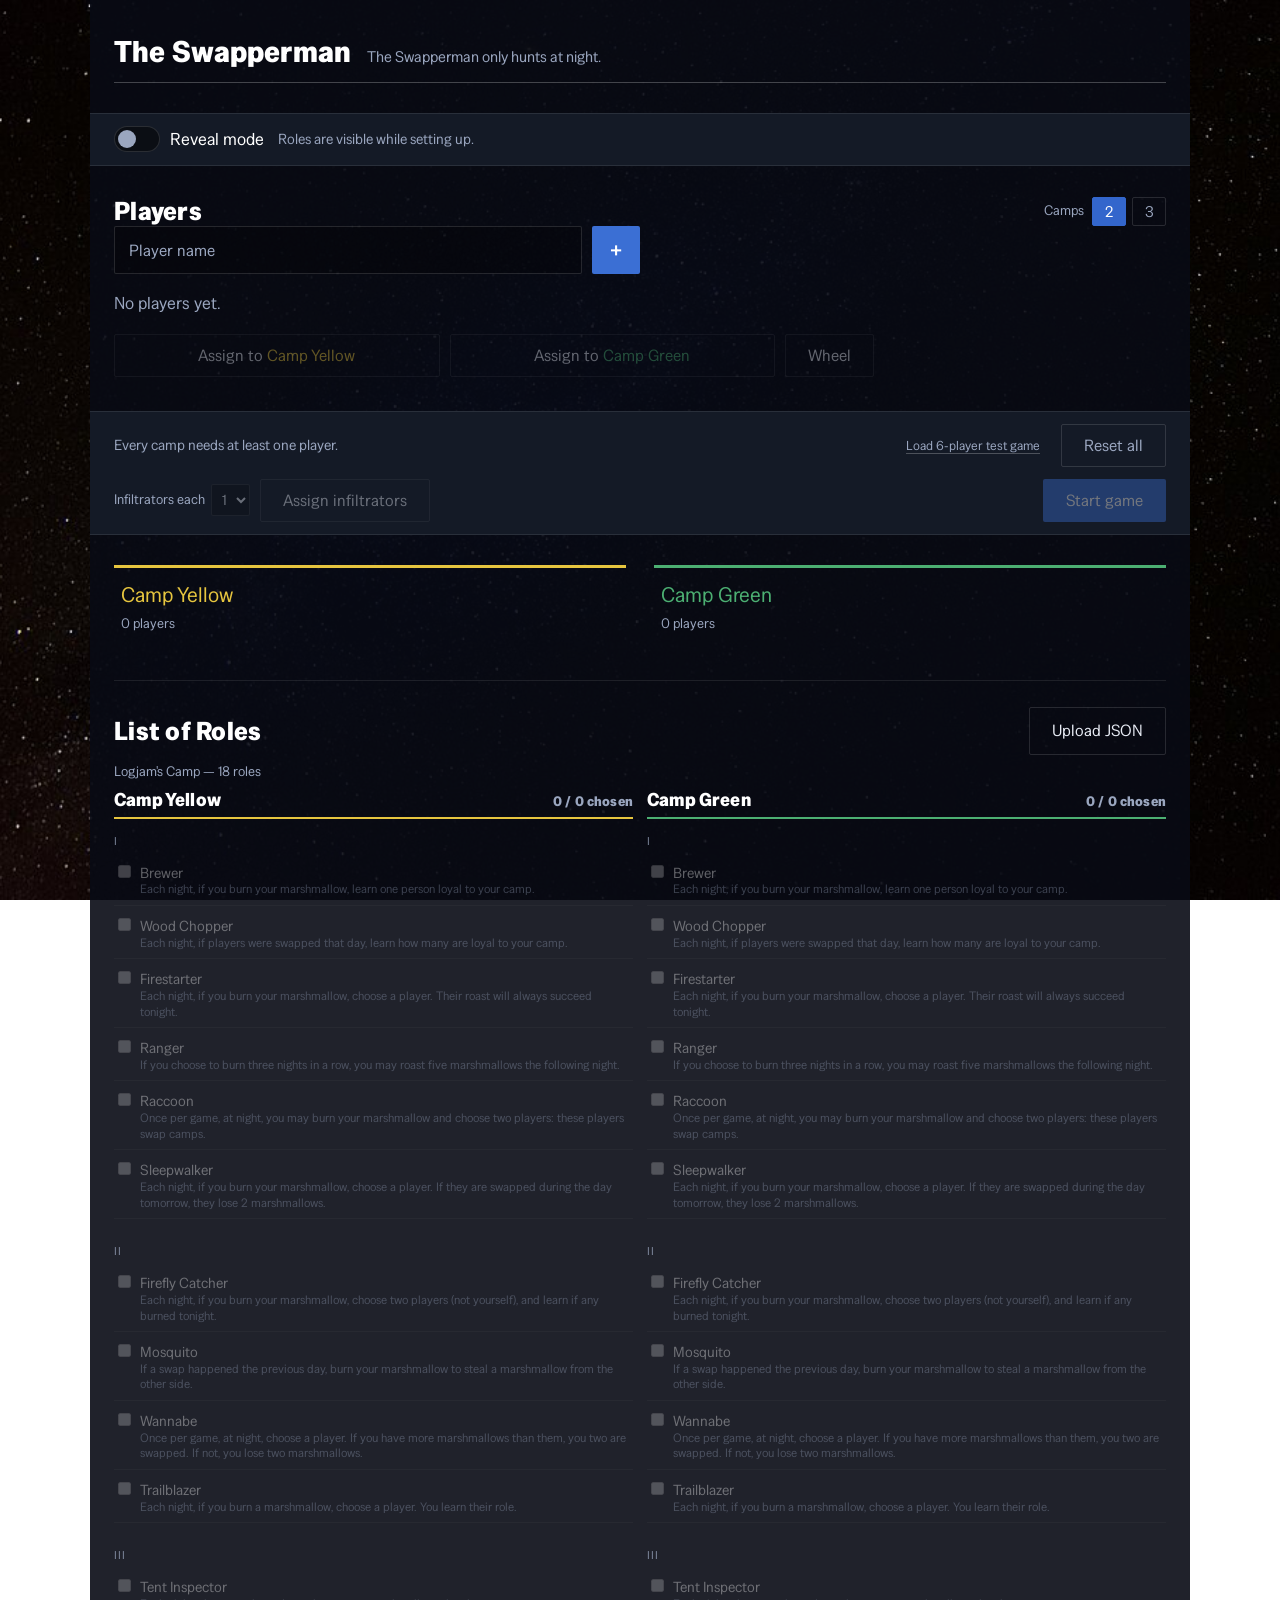
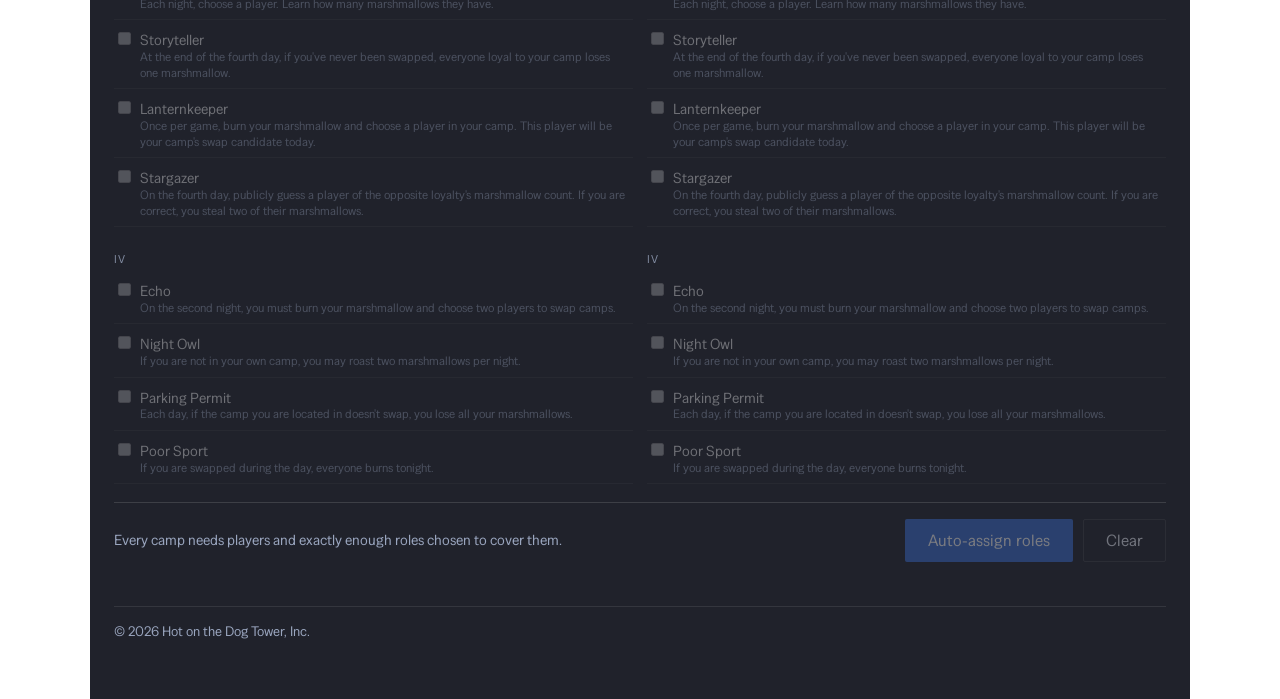
<file: index.html>
<!DOCTYPE html>
<html lang="en">
<head>
  <meta charset="UTF-8">
  <meta name="viewport" content="width=device-width, initial-scale=1.0">
  <title>Swapperman</title>

  <link rel="preconnect" href="https://fonts.googleapis.com">
  <link rel="preconnect" href="https://fonts.gstatic.com" crossorigin>
  <link href="https://fonts.googleapis.com/css2?family=Special+Gothic&display=swap" rel="stylesheet">

  <link rel="stylesheet" href="styles.css">
</head>
<body>

  <div class="container">

    <header class="site-header">
      <h1>The Swapperman</h1>
      <p class="tagline">The Swapperman only hunts at night.</p>
    </header>

    <main>

      <div class="reveal-bar" id="reveal-bar">
        <label class="reveal-toggle">
          <input type="checkbox" id="reveal-toggle">
          <span class="reveal-switch"></span>
          <span class="reveal-toggle-text">Reveal mode</span>
        </label>
        <p class="reveal-bar-hint" id="reveal-bar-hint">Roles are visible while setting up.</p>
      </div>

      <section id="setup" class="panel">
        <div class="setup-head">
          <h2>Players</h2>
          <div class="camp-count" id="camp-count" role="group" aria-label="Number of camps">
            <span class="camp-count-label">Camps</span>
            <button type="button" class="camp-count-btn is-active" data-count="2">2</button>
            <button type="button" class="camp-count-btn" data-count="3">3</button>
          </div>
        </div>

        <form class="player-form" id="player-form">
          <input
            type="text"
            id="player-input"
            class="player-input"
            placeholder="Player name"
            autocomplete="off"
            maxlength="24">
          <button type="submit" class="btn btn-add" id="add-player" aria-label="Add player">+</button>
        </form>

        <p class="empty-state" id="players-empty">No players yet.</p>
        <div class="unassigned-row" id="none-grid"></div>

        <div class="assign-bar">
          <button type="button" class="btn assign-btn assign-left" id="assign-left" disabled>
            Assign <span class="assign-count" id="assign-left-count"></span> to <span class="assign-label" id="assign-left-label">Camp Yellow</span>
          </button>
          <button type="button" class="btn assign-btn assign-middle" id="assign-middle" hidden disabled>
            Assign <span class="assign-count" id="assign-middle-count"></span> to <span class="assign-label" id="assign-middle-label">Camp Purple</span>
          </button>
          <button type="button" class="btn assign-btn assign-right" id="assign-right" disabled>
            Assign <span class="assign-count" id="assign-right-count"></span> to <span class="assign-label" id="assign-right-label">Camp Green</span>
          </button>
          <button type="button" class="btn btn-secondary" id="wheel-btn" disabled>Wheel</button>
        </div>

      </section>

      <div class="camp-tools" id="camp-tools">
        <div class="bar-status">
          <p class="camp-tools-hint" id="infiltrate-hint"></p>
          <div class="bar-aside">
            <!-- Dev only: safe to comment out this button, the script handles its absence -->
            <button type="button" class="btn btn-dev" id="load-test" disabled>Load 6-player test game</button>
            <!-- /Dev only -->
            <button type="button" class="btn btn-danger" id="reset-all">Reset all</button>
          </div>
        </div>
        <div class="bar-actions camp-tools-actions">
          <label class="infiltrator-count">
            Infiltrators each
            <select id="infiltrator-count" disabled></select>
          </label>
          <button type="button" class="btn btn-secondary" id="assign-infiltrators" disabled>Assign infiltrators</button>
          <button type="button" class="btn btn-commit" id="start-game" disabled>Start game</button>
        </div>
      </div>

      <div class="game-bar" id="game-bar" hidden>
        <div class="bar-status">
          <p class="game-bar-text" id="game-bar-text">Game in progress.</p>
          <div class="bar-aside">
            <button type="button" class="btn btn-danger" id="new-game">New game</button>
          </div>
        </div>
        <div class="bar-actions game-bar-actions">
          <button type="button" class="btn btn-secondary" id="swap-camps" disabled>Swap camps</button>
          <button type="button" class="btn btn-secondary" id="rotate-cw" hidden disabled>Rotate &#8635;</button>
          <button type="button" class="btn btn-secondary" id="rotate-ccw" hidden disabled>Rotate &#8634;</button>
          <button type="button" class="btn btn-secondary" id="clear-actions" disabled>Clear choices</button>
          <button type="button" class="btn btn-commit" id="end-roasting" disabled>End roasting phase</button>
        </div>
      </div>

      <section id="night-order" class="panel night-runner" hidden>
        <div class="runner-head">
          <h2>Night Order</h2>
          <p class="runner-position" id="runner-position" aria-live="polite"></p>
        </div>

        <div class="runner-step" id="runner-step"></div>

        <div class="runner-nav">
          <button type="button" class="btn btn-secondary" id="runner-prev">Previous</button>
          <button type="button" class="btn" id="runner-next">Next</button>
        </div>

        <div class="runner-end" id="runner-end" hidden></div>
      </section>

      <div class="teams">

        <section class="panel team-panel team-left">
          <input
            type="text"
            class="team-name"
            id="team-left-name"
            value="Camp Yellow"
            aria-label="Left team name">
          <div class="team-head">
            <p class="team-count"><span id="left-count">0</span> players</p>
            <span class="team-total" id="left-total" hidden>0</span>
          </div>
          <div class="team-grid" id="left-grid"></div>
        </section>

        <section class="panel team-panel team-middle" id="team-middle-panel" hidden>
          <input
            type="text"
            class="team-name"
            id="team-middle-name"
            value="Camp Purple"
            aria-label="Middle team name">
          <div class="team-head">
            <p class="team-count"><span id="middle-count">0</span> players</p>
            <span class="team-total" id="middle-total" hidden>0</span>
          </div>
          <div class="team-grid" id="middle-grid"></div>
        </section>

        <section class="panel team-panel team-right">
          <input
            type="text"
            class="team-name"
            id="team-right-name"
            value="Camp Green"
            aria-label="Right team name">
          <div class="team-head">
            <p class="team-count"><span id="right-count">0</span> players</p>
            <span class="team-total" id="right-total" hidden>0</span>
          </div>
          <div class="team-grid" id="right-grid"></div>
        </section>

      </div>

      <section id="roles" class="panel">
        <div class="roles-head">
          <h2>List of Roles</h2>
          <label class="btn btn-secondary roles-upload">
            Upload JSON
            <input type="file" id="roles-file" accept=".json,application/json" hidden>
          </label>
        </div>
        <p class="roles-source" id="roles-source"></p>
        <p class="roles-status" id="roles-status">Loading roles&hellip;</p>

        <div class="roles-columns" id="roles-columns" hidden>

          <div class="roles-column">
            <h3 class="roles-heading roles-heading-left">
              <span class="roles-camp-name" id="roles-left-name">Camp Yellow</span>
              <span class="roles-progress" id="roles-left-progress">0 / 0</span>
            </h3>
            <div class="role-list" id="roles-left-list"></div>
          </div>

          <div class="roles-column" id="roles-middle-column" hidden>
            <h3 class="roles-heading roles-heading-middle">
              <span class="roles-camp-name" id="roles-middle-name">Camp Purple</span>
              <span class="roles-progress" id="roles-middle-progress">0 / 0</span>
            </h3>
            <div class="role-list" id="roles-middle-list"></div>
          </div>

          <div class="roles-column">
            <h3 class="roles-heading roles-heading-right">
              <span class="roles-camp-name" id="roles-right-name">Camp Green</span>
              <span class="roles-progress" id="roles-right-progress">0 / 0</span>
            </h3>
            <div class="role-list" id="roles-right-list"></div>
          </div>

          <div class="assign-roles-bar" id="assign-roles-bar">
            <p class="assign-roles-hint" id="assign-roles-hint"></p>
            <div class="assign-roles-actions">
              <button type="button" class="btn" id="auto-assign" disabled>Auto-assign roles</button>
              <button type="button" class="btn btn-secondary" id="clear-assign" disabled>Clear</button>
            </div>
          </div>

        </div>
      </section>

    </main>

    <footer class="site-footer">
      <p>&copy; <span id="year"></span> Hot on the Dog Tower, Inc.</p>
    </footer>

  </div>

  <div class="reveal-modal" id="reveal-modal" hidden>
    <div class="reveal-inner">
      <p class="reveal-player" id="reveal-player"></p>
      <p class="reveal-role" id="reveal-role"></p>
      <p class="reveal-desc" id="reveal-desc"></p>
      <p class="reveal-close-hint">Press any key or click to close</p>
    </div>
  </div>

  <div class="wheel-modal" id="wheel-modal" role="dialog" aria-modal="true" aria-label="Team wheel" hidden>
    <div class="wheel-stage">

      <div class="wheel-head">
        <p class="wheel-next" id="wheel-next">
          Next pick joins <span class="wheel-next-team" id="wheel-next-team">Camp Yellow</span>
        </p>
        <button type="button" class="btn btn-secondary wheel-close" id="wheel-close">Close</button>
      </div>

      <div class="wheel-arena">
        <div class="wheel-pointer" aria-hidden="true"></div>
        <div class="wheel-disc" id="wheel-disc"></div>
      </div>

      <div class="wheel-foot">
        <p class="wheel-result" id="wheel-result" aria-live="polite"></p>
        <button type="button" class="btn wheel-spin" id="wheel-spin">SPIN</button>
      </div>

    </div>
  </div>

  <script src="script.js"></script>
</body>
</html>
</file>
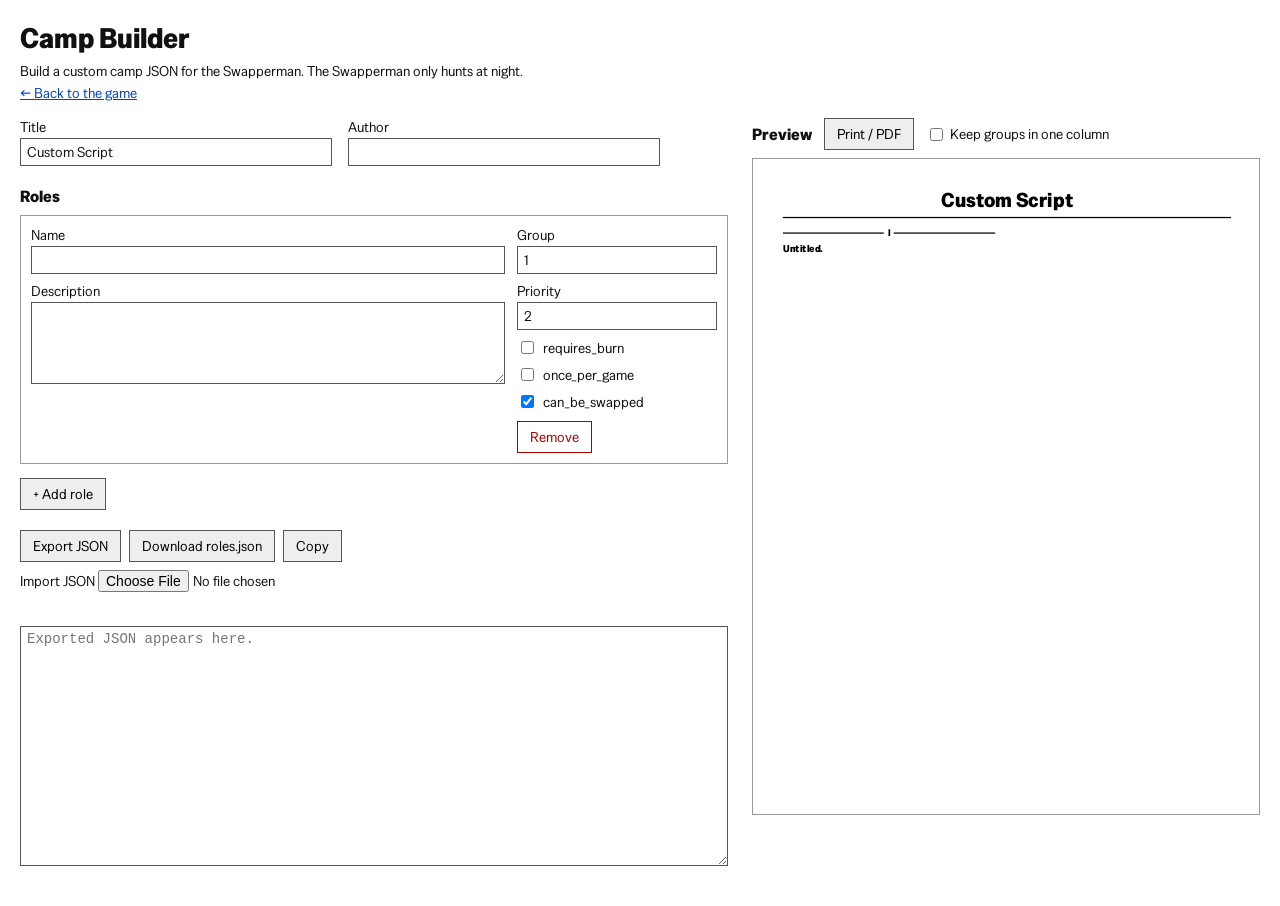
<file: builder/index.html>
<!DOCTYPE html>
<html lang="en">
<head>
  <meta charset="UTF-8">
  <meta name="viewport" content="width=device-width, initial-scale=1.0">
  <title>Swapperman — Camp Builder</title>

  <link rel="preconnect" href="https://fonts.googleapis.com">
  <link rel="preconnect" href="https://fonts.gstatic.com" crossorigin>
  <link href="https://fonts.googleapis.com/css2?family=Special+Gothic&display=swap" rel="stylesheet">

  <link rel="stylesheet" href="builder.css">
</head>
<body>

  <header>
    <h1>Camp Builder</h1>
    <p>Build a custom camp JSON for the Swapperman. The Swapperman only hunts at night.</p>
    <p><a href="../index.html">&larr; Back to the game</a></p>
  </header>

  <main class="layout">

    <div class="builder">

      <section class="meta">
        <label>
          Title
          <input type="text" id="script-title" value="Custom Script">
        </label>
        <label>
          Author
          <input type="text" id="script-author" value="">
        </label>
      </section>

      <section>
        <h2>Roles</h2>
        <div id="roles"></div>
        <button type="button" id="add-role">+ Add role</button>
      </section>

      <section class="io">
        <div class="io-actions">
          <button type="button" id="export">Export JSON</button>
          <button type="button" id="download">Download roles.json</button>
          <button type="button" id="copy">Copy</button>
          <label class="import">
            Import JSON
            <input type="file" id="import-file" accept=".json,application/json">
          </label>
        </div>
        <p class="io-status" id="status"></p>
        <textarea id="output" spellcheck="false" placeholder="Exported JSON appears here."></textarea>
      </section>

    </div>

    <aside class="preview">
      <div class="preview-toolbar">
        <h2>Preview</h2>
        <button type="button" id="print">Print / PDF</button>
        <label class="toolbar-check">
          <input type="checkbox" id="keep-groups"> Keep groups in one column
        </label>
      </div>
      <div class="sheet-frame">
        <div class="sheet" id="sheet"></div>
      </div>
    </aside>

  </main>

  <script src="builder.js"></script>
</body>
</html>
</file>
<file: styles.css>
/* ==========================================================================
   Theme variables — edit these to restyle the whole site
   ========================================================================== */

:root {
  /* Layout */
  --container-width: 1100px;
  --gap: 24px;

  /* Two radii, and that is the whole system. 0 for structure, 2px for the
     things that behave like physical objects. Eight slightly-rounded values
     is how a layout ends up looking generated rather than drawn.
     Exception: anything carrying the 3px camp stripe is square, so the stripe
     meets a hard corner rather than dying into a curve. */
  --radius: 2px;

  /* Text */
  --color-text: #e8ecf5;
  --color-heading: #ffffff;
  --color-muted: #9aa6bf;
  --color-link: #7fb8ff;
  --color-link-hover: #b3d5ff;

  /* Surfaces — real colours, not sheets of translucent white stacked on dark.
     The scrim is the reading column over the photograph; surface is what an
     object sits on; sunk is a well you type into. */
  --color-scrim: rgba(8, 11, 20, 0.90);
  --color-surface: #141a26;
  --color-surface-sunk: #0c1017;
  --color-container-bg: var(--color-scrim);
  --color-panel-bg: var(--color-surface);

  /* One hairline, used sparingly, plus a stronger one for real divisions */
  --color-border: rgba(255, 255, 255, 0.13);
  --color-rule: rgba(255, 255, 255, 0.09);
  --color-rule-strong: rgba(255, 255, 255, 0.24);

  /* Buttons */
  --color-btn-bg: #3b6fd4;
  /* Deepens on hover rather than lightening: the old #4d84ee put white
     button text at 3.6:1, which a host reading mid-narration feels. */
  --color-btn-bg-hover: #3366cc;
  --color-btn-text: #ffffff;
  --color-btn-secondary-bg: transparent;
  --color-btn-secondary-text: #e8ecf5;

  /* Destructive actions — Reset all, New game */
  --color-danger: #ff8f8f;
  --color-danger-bg: rgba(200, 60, 60, 0.18);

  /* Keyboard focus ring, used by every focusable control */
  --color-focus: #7fb8ff;

  /* Teams */
  --color-team-left: #e6c53f;
  --color-team-middle: #b07fe8;
  --color-team-right: #4caf72;

  /* Type */
  --font-main: 'Special Gothic', system-ui, sans-serif;
  --font-size-base: 17px;
}

/* ==========================================================================
   Base
   ========================================================================== */

* {
  box-sizing: border-box;
}

/* Author display rules (flex/grid) outrank the browser's [hidden] style, so
   the attribute silently stops working. This puts it back for everything. */
[hidden] {
  display: none !important;
}

body {
  margin: 0;
  padding: 0;
  min-height: 100vh;

  font-family: var(--font-main);
  font-size: var(--font-size-base);
  line-height: 1.6;
  color: var(--color-text);

  background-image: url('night_sky.jpg');
  background-size: cover;
  background-position: center;
  background-attachment: fixed;
  background-repeat: no-repeat;
}

h1, h2, h3 {
  color: var(--color-heading);
  line-height: 1.2;
  margin: 0 0 0.4em;
  letter-spacing: 0.01em;
}

h1 { font-size: 2.6rem; }
h2 { font-size: 1.6rem; }

p {
  margin: 0 0 1em;
}

a {
  color: var(--color-link);
  text-decoration: none;
}

a:hover {
  color: var(--color-link-hover);
  text-decoration: underline;
}

/* ==========================================================================
   The column

   A single unbroken column of dark running the full height of the page, not
   a rounded card floating on a photograph. The photo shows at the sides on a
   wide screen and the column holds the work.
   ========================================================================== */

.container {
  width: var(--container-width);
  max-width: 100%;
  min-height: 100vh;
  margin: 0 auto;
  padding: 34px var(--gap) 56px;

  background-color: var(--color-scrim);
  border: 0;
  border-radius: 0;
}

/* ==========================================================================
   Header / nav / footer
   ========================================================================== */

/* Title and tagline share a baseline instead of stacking into a centred
   hero. The host looks at this between steps of a live game; it does not need
   165px of masthead every time. */
.site-header {
  display: flex;
  align-items: baseline;
  flex-wrap: wrap;
  gap: 4px 16px;

  padding-bottom: 12px;
  margin-bottom: 30px;
  border-bottom: 1px solid var(--color-rule-strong);
}

.site-header h1 {
  margin: 0;
  font-size: 1.85rem;
  letter-spacing: 0.005em;
}

.tagline {
  color: var(--color-muted);
  margin: 0;
  font-size: 0.95rem;
}

.site-nav {
  display: flex;
  justify-content: center;
  gap: var(--gap);
  padding: 12px 0;
  margin-bottom: var(--gap);
  border-top: 1px solid var(--color-border);
  border-bottom: 1px solid var(--color-border);
}

.site-footer {
  margin-top: 44px;
  padding-top: 14px;
  border-top: 1px solid var(--color-rule);
  color: var(--color-muted);
  font-size: 0.85rem;
}

.site-footer p {
  margin: 0;
}

/* ==========================================================================
   Reveal mode toggle
   ========================================================================== */

/* Control strips run the full width of the column and are bounded by rules,
   the way a toolbar is. Boxing them in a rounded rectangle inside an already
   boxed page was the third nested card on the screen. */
.reveal-bar {
  display: flex;
  align-items: center;
  gap: 14px;
  flex-wrap: wrap;

  margin: 0 calc(var(--gap) * -1) 30px;
  padding: 12px var(--gap);
  border: 0;
  border-block: 1px solid var(--color-rule);
  border-radius: 0;
  background-color: var(--color-surface);
}

.reveal-toggle {
  display: flex;
  align-items: center;
  gap: 10px;
  cursor: pointer;
  white-space: nowrap;
}

/* The native checkbox drives state but isn't drawn */
.reveal-toggle input {
  position: absolute;
  opacity: 0;
  width: 0;
  height: 0;
}

.reveal-switch {
  position: relative;
  width: 46px;
  height: 26px;
  border-radius: 13px;
  background-color: rgba(0, 0, 0, 0.45);
  border: 1px solid var(--color-border);
}

.reveal-switch::after {
  content: '';
  position: absolute;
  top: 3px;
  left: 3px;
  width: 18px;
  height: 18px;
  border-radius: 50%;
  background-color: var(--color-muted);
}

.reveal-toggle input:checked + .reveal-switch {
  background-color: var(--color-btn-bg);
  border-color: var(--color-btn-bg-hover);
}

.reveal-toggle input:checked + .reveal-switch::after {
  left: 22px;
  background-color: #ffffff;
}

.reveal-toggle input:focus-visible + .reveal-switch {
  outline: 2px solid var(--color-focus);
  outline-offset: 2px;
}

.reveal-toggle-text {
  color: var(--color-heading);
}

.reveal-bar-hint {
  margin: 0;
  color: var(--color-muted);
  font-size: 0.9rem;
}

/* Cards that will open the reveal screen */
.player-card.is-revealable {
  cursor: pointer;
}

.player-card.is-revealable:hover {
  border-color: var(--color-btn-bg-hover);
}

/* ==========================================================================
   Reveal screen
   ========================================================================== */

.reveal-modal {
  position: fixed;
  inset: 0;
  z-index: 100;

  display: flex;
  align-items: center;
  justify-content: center;
  padding: var(--gap);

  background-color: #05070d;
  cursor: pointer;
}

.reveal-inner {
  max-width: 700px;
  text-align: center;
}

.reveal-player {
  margin: 0 0 8px;
  color: var(--color-muted);
  font-size: 1.3rem;
  letter-spacing: 0.08em;
  text-transform: uppercase;
}

.reveal-role {
  margin: 0 0 20px;
  color: var(--color-heading);
  font-size: clamp(2.6rem, 11vw, 6rem);
  line-height: 1.05;
}

.reveal-desc {
  margin: 0;
  color: var(--color-text);
  font-size: clamp(1.05rem, 2.4vw, 1.5rem);
  line-height: 1.5;
}

.reveal-close-hint {
  margin: 40px 0 0;
  color: var(--color-muted);
  font-size: 0.85rem;
}

/* Camp color on the revealed role */
.reveal-modal[data-team="left"]   .reveal-role { color: var(--color-team-left); }
.reveal-modal[data-team="middle"] .reveal-role { color: var(--color-team-middle); }
.reveal-modal[data-team="right"]  .reveal-role { color: var(--color-team-right); }

/* ==========================================================================
   Team wheel

   A full-screen spinner that deals unassigned players out to the camps. The
   disc is one conic-gradient; the names and the dividing spokes are separate
   layers rotated on top of it, so a re-render is just a redraw of children.
   ========================================================================== */

.wheel-modal {
  position: fixed;
  inset: 0;
  z-index: 100;

  display: flex;
  align-items: center;
  justify-content: center;
  padding: var(--gap);

  background-color: #05070d;

  /* This is the one screen that gets turned around to face the table, so the
     disc takes everything the viewport has and the chrome is trimmed to what
     the room actually needs to read. */
  --wheel-size: min(94vw, calc(100vh - 232px), 1100px);
}

.wheel-stage {
  display: flex;
  flex-direction: column;
  align-items: center;
  justify-content: center;
  gap: 10px;

  width: 100%;
  height: 100%;
}

.wheel-head {
  display: flex;
  align-items: center;
  gap: var(--gap);
}

.wheel-next {
  margin: 0;
  color: var(--color-muted);
  font-size: 1.5rem;
  letter-spacing: 0.08em;
  text-transform: uppercase;
}

.wheel-next-team {
  color: var(--color-heading);
}

.wheel-modal[data-team="left"]   .wheel-next-team { color: var(--color-team-left); }
.wheel-modal[data-team="middle"] .wheel-next-team { color: var(--color-team-middle); }
.wheel-modal[data-team="right"]  .wheel-next-team { color: var(--color-team-right); }

/* Square, and as large as the screen allows once the header and footer have
   taken their share. */
.wheel-arena {
  position: relative;
  flex: 0 0 auto;
  width: var(--wheel-size);
  height: var(--wheel-size);
}

.wheel-disc {
  width: 100%;
  height: 100%;
  border-radius: 50%;
  border: 6px solid rgba(255, 255, 255, 0.82);

  /* Neutral elevation only. The camp at stake is already said by every slice
     being that colour and by the header above it; a coloured halo round the
     rim would be decoration on top of a message already delivered. */
  box-shadow: 0 24px 70px rgba(0, 0, 0, 0.75);

  /* Duration must stay in step with WHEEL_SPIN_MS in script.js */
  transition: transform 8s cubic-bezier(0.15, 0.78, 0.1, 1);
}

/* Nothing left to hand out */
.wheel-disc.is-empty {
  background: var(--color-panel-bg);
  border-color: var(--color-border);
}

.wheel-pointer {
  position: absolute;
  top: -10px;
  left: 50%;
  z-index: 2;

  width: 0;
  height: 0;
  transform: translateX(-50%);

  border-left: 16px solid transparent;
  border-right: 16px solid transparent;
  border-top: 30px solid var(--color-heading);
  filter: drop-shadow(0 2px 4px rgba(0, 0, 0, 0.7));
}

/* A bar running from the hub to the rim, rotated to its slice. Named so the
   labels and the spokes can share the geometry. */
.wheel-label,
.wheel-spoke {
  position: absolute;
  top: 50%;
  left: 50%;
  width: 50%;
  transform-origin: 0 50%;
  pointer-events: none;
}

/* Block rather than flex: text-overflow only ellipsises a block box, and a
   line-height matching the height does the vertical centring just as well. */
.wheel-label {
  height: 1.7em;
  margin-top: -0.85em;
  line-height: 1.7em;

  padding-right: 6%;
  text-align: right;

  color: #0b1020;
  white-space: nowrap;
  overflow: hidden;
  text-overflow: ellipsis;
}

.wheel-label-text {
  display: inline-block;
  font-weight: 700;
  letter-spacing: -0.01em;
}

/* Turned about its own centre, so a strip rotated past the vertical still
   reads left-to-right. Same position on the slice, right way up. */
.wheel-label-text.is-flipped {
  transform: rotate(180deg);
}

/* The verdict: the winning name lifts off its slice while the wedge pulses
   underneath it. */
/* Stays dark and gains a white halo rather than going white: the wedge under
   it blazes to near-white at the peak of the pulse, so light-on-light would
   lose the name at exactly the moment the table is looking at it. */
.wheel-label-text.is-winner {
  color: #0b1020;
  text-shadow:
    0 0 4px rgba(255, 255, 255, 1),
    0 0 16px rgba(255, 255, 255, 0.95);
  animation: wheel-winner-pop 0.5s cubic-bezier(0.16, 1, 0.3, 1) both;
}

.wheel-label-text.is-flipped.is-winner {
  animation-name: wheel-winner-pop-flipped;
}

@keyframes wheel-winner-pop {
  from { transform: scale(1); }
  to   { transform: scale(1.35); }
}

@keyframes wheel-winner-pop-flipped {
  from { transform: rotate(180deg) scale(1); }
  to   { transform: rotate(180deg) scale(1.35); }
}

.wheel-spoke {
  height: 0;
  margin-top: -1px;
  border-top: 2px solid rgba(5, 7, 13, 0.35);
}

/* A white wedge over the winning slice, invisible until it is given one. Four
   pulses at 0.5s is WHEEL_PAUSE_MS in script.js — keep the two in step. */
.wheel-glow {
  position: absolute;
  inset: 0;
  border-radius: 50%;
  opacity: 0;
  pointer-events: none;
}

.wheel-glow.is-on {
  animation: wheel-glow-pulse 0.5s ease-in-out 4;
}

@keyframes wheel-glow-pulse {
  0%, 100% { opacity: 0.15; }
  50%      { opacity: 0.95; }
}

.wheel-foot {
  display: flex;
  flex-direction: column;
  align-items: center;
  gap: 10px;
}

.wheel-result {
  margin: 0;
  min-height: 1.4em;
  color: var(--color-heading);
  font-size: 2rem;
  line-height: 1.4;
}

.wheel-result[data-team="left"]   { color: var(--color-team-left); }
.wheel-result[data-team="middle"] { color: var(--color-team-middle); }
.wheel-result[data-team="right"]  { color: var(--color-team-right); }

.btn.wheel-spin {
  padding: 14px 64px;
  font-size: 1.45rem;
  letter-spacing: 0.14em;
}

/* Landscape phones have no height to spare, so drop the header line and let
   the wheel claim the space it was using. */
@media (max-height: 560px) {
  .wheel-modal {
    --wheel-size: min(92vw, calc(100vh - 150px));
  }

  .wheel-head {
    display: none;
  }

  .wheel-result {
    font-size: 1.3rem;
  }

  .btn.wheel-spin {
    padding: 10px 44px;
    font-size: 1.1rem;
  }
}

/* ==========================================================================
   Panels
   ========================================================================== */

/* Sections are separated by a rule and by air, not by being put in a box.
   More space above a heading than below it, so each section reads as owning
   what follows it rather than floating. */
.panel {
  background: none;
  border: 0;
  border-top: 1px solid var(--color-rule);
  border-radius: 0;
  padding: 26px 0 0;
  margin-bottom: 34px;
}

.panel:last-child {
  margin-bottom: 0;
}

/* A control band already ends with a rule, so the next section must not draw
   a second one a few pixels below it. */
.reveal-bar + .panel,
.game-bar + .panel,
.camp-tools + .panel {
  border-top: 0;
  padding-top: 0;
}

.panel ul {
  margin: 0;
  padding-left: 1.2em;
}

.output {
  color: var(--color-muted);
  min-height: 1.6em;
  margin: 12px 0 0;
}

/* ==========================================================================
   Player entry form
   ========================================================================== */

.player-form {
  display: flex;
  max-width: 50%;
  gap: 10px;
}

.player-input {
  flex: 1;
  padding: 10px 14px;
  border: 1px solid var(--color-border);
  border-radius: var(--radius);

  background-color: rgba(0, 0, 0, 0.25);
  color: var(--color-text);

  font-family: var(--font-main);
  font-size: 1rem;
}

.player-input::placeholder {
  color: var(--color-muted);
}

.player-input:focus {
  outline: none;
  border-color: var(--color-btn-bg-hover);
}

/* Flashed briefly when a name is rejected as a duplicate */
.player-input.is-rejected {
  border-color: #d9534f;
}

/* Unassigned players — a row that wraps once it runs out of width */
.unassigned-row {
  display: flex;
  flex-wrap: wrap;
  gap: 10px;
  margin-top: 16px;
}

.unassigned-row:empty {
  margin-top: 0;
}

.unassigned-row .player-card {
  width: 160px;
  cursor: pointer;
}

.unassigned-row .player-card:hover {
  border-color: var(--color-btn-bg-hover);
}

.player-card.is-selected {
  border-color: var(--color-btn-bg-hover);
  background-color: rgba(59, 111, 212, 0.28);
}

/* Picked for a camp swap during play */
.player-card.is-pickable {
  cursor: pointer;
}

.player-card.is-swap-picked {
  border-color: var(--color-btn-bg-hover);
  background-color: rgba(59, 111, 212, 0.28);
}

/* ==========================================================================
   Assign buttons
   ========================================================================== */

.assign-bar {
  display: flex;
  flex-wrap: wrap;
  gap: 10px;
  margin-top: 16px;
  /* Stretched across the whole column these read as empty input fields */
  max-width: 760px;
}

/* ==========================================================================
   Camp count switch
   ========================================================================== */

.setup-head {
  display: flex;
  align-items: center;
  justify-content: space-between;
  flex-wrap: wrap;
  gap: 12px;
}

.setup-head h2 {
  margin: 0;
}

.camp-count {
  display: flex;
  align-items: center;
  gap: 6px;
}

.camp-count-label {
  margin-right: 2px;
  color: var(--color-muted);
  font-size: 0.85rem;
}

.camp-count-btn {
  min-width: 34px;
  padding: 4px 10px;
  border: 1px solid var(--color-border);
  border-radius: var(--radius);
  background: none;
  color: var(--color-muted);
  font-family: var(--font-main);
  font-size: 0.95rem;
  cursor: pointer;
}

.camp-count-btn:hover:not(:disabled) {
  color: var(--color-text);
  border-color: var(--color-btn-bg-hover);
}

.camp-count-btn.is-active {
  border-color: var(--color-btn-bg-hover);
  background-color: var(--color-btn-bg-hover);
  color: var(--color-btn-text);
}

.camp-count-btn:disabled {
  opacity: 0.4;
  cursor: default;
}

.btn.assign-btn {
  flex: 1;
  /* Camp names are free text, so the label has to be allowed to wrap and the
     button to shrink — a flex item's default min-width would otherwise push
     the whole bar past the panel edge. */
  min-width: 0;
  overflow-wrap: anywhere;
  padding: 10px 16px;
  border: 1px solid var(--color-border);
  background: none;
  color: var(--color-text);
  font-size: 1rem;
}

.btn.assign-left:not(:disabled):hover {
  background-color: var(--color-team-left);
  border-color: var(--color-team-left);
  color: #1a1a1a;
}

.btn.assign-middle:not(:disabled):hover {
  background-color: var(--color-team-middle);
  border-color: var(--color-team-middle);
  color: #1b1023;
}

.btn.assign-right:not(:disabled):hover {
  background-color: var(--color-team-right);
  border-color: var(--color-team-right);
  color: #10231a;
}

/* Class, not ID — an ID here would outrank the :hover override below */
.assign-left   .assign-label { color: var(--color-team-left); }
.assign-middle .assign-label { color: var(--color-team-middle); }
.assign-right  .assign-label { color: var(--color-team-right); }

/* On hover the button takes the team color, so the label follows the
   button's own dark text color instead of vanishing into the background */
.btn.assign-btn:hover .assign-label {
  color: inherit;
}

/* Two classes, so this beats .btn even though .btn comes later in the file */
.btn.btn-add {
  flex: 0 0 auto;
  width: 48px;
  height: 48px;

  /* Flex centering keeps the glyph centered regardless of font size —
     inline-block padding drifts once the '+' gets large. */
  display: flex;
  align-items: center;
  justify-content: center;
  padding: 0;

  font-size: 2rem;
  line-height: 1;
}

/* ==========================================================================
   Player cards
   ========================================================================== */

/* ==========================================================================
   Role selection
   ========================================================================== */

.roles-head {
  display: flex;
  align-items: center;
  justify-content: space-between;
  gap: 12px;
  margin-bottom: 6px;
}

.roles-head h2 {
  margin: 0;
}

/* File input is hidden; the styled label is the visible control */
.roles-upload {
  flex: 0 0 auto;
  cursor: pointer;
  font-size: 0.85rem;
  padding: 6px 12px;
}

.roles-source {
  margin: 0 0 6px;
  color: var(--color-muted);
  font-size: 0.85rem;
}

.roles-source:empty {
  display: none;
}

.roles-status {
  color: var(--color-muted);
  margin: 0;
}

.roles-status.is-error {
  color: #e8837d;
}

.roles-columns {
  display: grid;
  grid-template-columns: 1fr 1fr;
  gap: 14px;
}

body[data-camps="3"] .roles-columns {
  grid-template-columns: repeat(3, 1fr);
}

.roles-heading {
  display: flex;
  justify-content: space-between;
  align-items: baseline;
  gap: 8px;
  margin: 0 0 10px;
  padding-bottom: 6px;
  font-size: 1.15rem;
  border-bottom: 2px solid var(--color-border);
}

.roles-heading-left   { border-bottom-color: var(--color-team-left); }
.roles-heading-middle { border-bottom-color: var(--color-team-middle); }
.roles-heading-right  { border-bottom-color: var(--color-team-right); }

/* Takes whatever the counter beside it doesn't need, and breaks a long camp
   name rather than pushing the column wider */
.roles-camp-name {
  min-width: 0;
  overflow-wrap: anywhere;
}

.roles-progress {
  color: var(--color-muted);
  font-size: 0.85rem;
  white-space: nowrap;
}

.roles-progress.is-full {
  color: var(--color-heading);
}

.role-list {
  display: flex;
  flex-direction: column;
  gap: 4px;
  overflow-y: auto;
}

/* Rows under a hairline, not eighteen bordered cards per camp. A list of
   options is a list; boxing each one is how a role picker turns into a wall
   of identical rounded rectangles. */
.role-option {
  display: flex;
  gap: 9px;
  align-items: baseline;
  padding: 7px 4px;
  border: 0;
  border-bottom: 1px solid var(--color-rule);
  border-radius: 0;
  cursor: pointer;
  background: none;
}

.role-option:hover:not(.is-disabled) {
  background-color: var(--color-surface);
}

/* Thin rule between role groups, with the group's Roman numeral centered on it */
.role-group-divider {
  display: flex;
  align-items: center;
  gap: 8px;
  margin: 20px 0 2px;
}

.role-group-divider:first-child {
  margin-top: 4px;
}

.role-group-label {
  font-size: 0.7rem;
  letter-spacing: 0.08em;
  color: var(--color-muted);
  opacity: 0.8;
}

.role-option:hover:not(.is-disabled) {
  border-color: var(--color-btn-bg-hover);
}

.role-option.is-selected {
  border-color: var(--color-btn-bg-hover);
  background-color: rgba(59, 111, 212, 0.28);
}

/* Full camp, or the role is already in play on the other side */
.role-option.is-disabled {
  opacity: 0.35;
  cursor: default;
}

.role-option input {
  margin: 0;
  flex: 0 0 auto;
}

/* min-width:0 lets the clamped description actually shrink inside the flex row */
.role-option > span {
  flex: 1;
  min-width: 0;
}

.role-name {
  display: block;
  color: var(--color-heading);
  font-size: 0.9rem;
  line-height: 1.3;
}

/* Clamped to one line — full text is in the row's tooltip */
.role-desc {
  display: -webkit-box;
  -webkit-box-orient: vertical;
  overflow: auto;

  color: var(--color-muted);
  font-size: 0.75rem;
  line-height: 1.3;
}

.role-taken {
  color: var(--color-muted);
  font-size: 0.75rem;
  font-style: italic;
}

/* Spans both role columns */
.assign-roles-bar {
  grid-column: 1 / -1;
  display: flex;
  align-items: center;
  justify-content: space-between;
  flex-wrap: wrap;
  gap: 12px;
  margin-top: 4px;
  padding-top: 16px;
  border-top: 1px solid var(--color-border);
}

.assign-roles-hint {
  margin: 0;
  color: var(--color-muted);
  font-size: 0.9rem;
}

.assign-roles-actions {
  display: flex;
  flex-wrap: wrap;
  gap: 10px;
}

/* ==========================================================================
   Per-player role picker (on team cards)
   ========================================================================== */

.player-role {
  width: 100%;
  margin-top: 10px;
  padding: 5px 6px;
  border: 1px solid var(--color-border);
  border-radius: var(--radius);

  background-color: rgba(0, 0, 0, 0.4);
  color: var(--color-text);

  font-family: var(--font-main);
  font-size: 0.85rem;
}

.player-role:focus {
  outline: none;
  border-color: var(--color-btn-bg-hover);
}

/* Marks a role the user pinned by hand rather than one that was rolled */
.player-role.is-locked {
  border-color: var(--color-btn-bg-hover);
  color: var(--color-heading);
}

.player-assigned {
  display: block;
  margin-top: 8px;
  color: var(--color-heading);
  font-size: 0.9rem;
}

.player-assigned .lock-mark {
  color: var(--color-muted);
  font-size: 0.75rem;
}

.player-reminder {
  display: block;
  width: 100%;
  margin-top: 8px;
  padding: 4px 7px;
  border: 1px solid var(--color-border);
  border-radius: var(--radius);

  background-color: var(--color-surface-sunk);
  color: var(--color-text);

  font-family: var(--font-main);
  font-size: 0.8rem;
}

.player-reminder::placeholder {
  color: var(--color-muted);
  font-style: italic;
}

.player-reminder:focus {
  outline: none;
  border-color: var(--color-btn-bg-hover);
}

/* ==========================================================================
   Night order
   ========================================================================== */

.night-player {
  color: var(--color-muted);
  font-size: 0.9rem;
}

.night-player[data-alignment="left"]   { color: var(--color-team-left); }
.night-player[data-alignment="middle"] { color: var(--color-team-middle); }
.night-player[data-alignment="right"]  { color: var(--color-team-right); }

/* Expanded history — deliberately terse */
.night-history {
  display: flex;
  flex-wrap: wrap;
  align-items: center;
  gap: 10px;
  margin: 8px 0 0 calc(1.6em + 1em + 20px);
  padding-top: 8px;
  border-top: 1px solid var(--color-border);
  font-size: 0.85rem;
}

.history-flag {
  color: var(--color-heading);
  border: 1px solid var(--color-border);
  border-radius: var(--radius);
  padding: 1px 7px;
  font-size: 0.75rem;
}

.history-night {
  color: var(--color-muted);
  white-space: nowrap;
}

.history-swap {
  color: var(--color-heading);
  font-size: 0.95rem;
}

.history-used {
  color: #e6c53f;
  font-size: 0.95rem;
}

.history-adjust {
  color: var(--color-muted);
  white-space: nowrap;
}

/* Once-per-game spend marker */
.once-toggle {
  flex: 0 0 auto;
  padding: 2px 8px;
  border: 1px solid var(--color-border);
  border-radius: var(--radius);
  cursor: pointer;

  background: none;
  color: var(--color-muted);

  font-family: var(--font-main);
  font-size: 0.7rem;
  line-height: 1.4;
  text-transform: uppercase;
  letter-spacing: 0.05em;
}

.once-toggle:hover {
  color: var(--color-heading);
  border-color: var(--color-btn-bg-hover);
}

.once-toggle.is-used {
  color: #10231a;
  background-color: #e6c53f;
  border-color: #e6c53f;
}

.history-empty {
  color: var(--color-muted);
  font-style: italic;
}

/* Gated: waiting on a burn that has not happened yet. Deliberately given no
   styling of its own — not dimmed, not struck through, and not dashed, since
   a dashed border already means "infiltrator" on the player cards. The host
   can still change this tonight, so the row keeps reading as live and the
   chip carries the condition in words. */

.night-chip {
  display: inline-block;
  margin-left: 8px;
  padding: 1px 7px;
  border: 1px solid var(--color-border);
  border-radius: var(--radius);

  color: var(--color-muted);
  font-size: 0.7rem;
  line-height: 1.5;
  white-space: nowrap;
  vertical-align: middle;
}

.night-action {
  flex: 0 0 auto;
  font-size: 0.85rem;
  line-height: 1.3;
  white-space: nowrap;
  color: var(--color-muted);
}

/* ==========================================================================
   Camp tools
   ========================================================================== */

.camp-tools {
  display: block;

  margin: 0 calc(var(--gap) * -1) 30px;
  padding: 12px var(--gap);
  border: 0;
  border-block: 1px solid var(--color-rule);
  border-radius: 0;
  background-color: var(--color-surface);
}

.camp-tools-hint {
  margin: 0;
  color: var(--color-muted);
  font-size: 0.9rem;
}

.infiltrator-count {
  display: flex;
  align-items: center;
  gap: 6px;
  color: var(--color-muted);
  font-size: 0.85rem;
  white-space: nowrap;
}

.infiltrator-count select {
  padding: 5px 6px;
  border: 1px solid var(--color-border);
  border-radius: var(--radius);
  background-color: var(--color-surface-sunk);
  color: var(--color-text);
  font-family: var(--font-main);
  font-size: 0.9rem;
}

.infiltrator-count select:disabled {
  opacity: 0.4;
}

.game-bar {
  display: block;

  margin: 0 calc(var(--gap) * -1) 30px;
  padding: 12px var(--gap);
  border: 0;
  border-block: 1px solid var(--color-rule);
  border-radius: 0;
  background-color: var(--color-surface);
}

.game-bar-text {
  margin: 0;
  color: var(--color-heading);
}

/* ==========================================================================
   Roast / burn toggle
   ========================================================================== */

/* Counter + roast/burn, stacked in a narrow column at the card's top-right.
   The card reserves right padding (below) so body text never runs under it. */
.player-controls {
  position: absolute;
  top: 8px;
  right: 8px;

  display: flex;
  flex-direction: column;
  align-items: flex-end;
  gap: 6px;
}

.player-card.is-playing {
  padding-right: 92px;
}

.player-marshmallows {
  display: flex;
  align-items: center;
  gap: 4px;
}

.marsh-count {
  min-width: 1.1em;
  text-align: center;
  color: var(--color-heading);
  font-size: 1.5rem;
  line-height: 1;
}

.marsh-btn {
  width: 22px;
  height: 22px;
  padding: 0;
  border: 1px solid var(--color-border);
  border-radius: var(--radius);
  cursor: pointer;

  background-color: var(--color-surface-sunk);
  color: var(--color-text);

  font-family: var(--font-main);
  font-size: 1rem;
  line-height: 1;
}

.marsh-btn:hover:not(:disabled) {
  color: var(--color-heading);
  border-color: var(--color-btn-bg-hover);
}

.marsh-btn:disabled {
  opacity: 0.3;
  cursor: default;
}

/* Stacked rather than side by side: the labels made each button too wide to
   sit in a row inside the card's 92px control gutter, and widening the gutter
   would squeeze the card text that the 900px breakpoint just rescued. */
.player-action {
  display: flex;
  flex-direction: column;
  gap: 4px;
}

.action-btn {
  display: flex;
  align-items: center;
  gap: 5px;

  padding: 3px 7px;
  border: 1px solid var(--color-border);
  border-radius: var(--radius);
  cursor: pointer;

  background-color: var(--color-surface-sunk);
  color: var(--color-text);

  font-family: var(--font-main);
  font-size: 0.75rem;
  line-height: 1.3;
}

/* Only the emoji greys out while undecided. The word stays legible, because
   the word is the part that tells a first-time host what the button does. */
.action-btn .action-glyph {
  filter: grayscale(1);
  opacity: 0.5;
  font-size: 1rem;
  line-height: 1;
}

.action-btn .action-text {
  opacity: 0.75;
}

.action-btn:hover .action-glyph {
  filter: grayscale(0.4);
  opacity: 0.85;
}

.action-btn:hover {
  border-color: var(--color-btn-bg-hover);
}

.action-btn:hover .action-text {
  opacity: 1;
}

.action-btn.is-active .action-glyph {
  filter: none;
  opacity: 1;
}

.action-btn.is-active .action-text {
  opacity: 1;
  color: var(--color-heading);
}

.action-roast.is-active {
  border-color: #7fb8ff;
  background-color: rgba(127, 184, 255, 0.18);
}

.action-burn.is-active {
  border-color: #e2703a;
  background-color: rgba(226, 112, 58, 0.22);
}

/* ==========================================================================
   Alignment badge — who a player is actually loyal to
   ========================================================================== */

.player-align-tag {
  font-size: 0.85rem;
  color: var(--color-muted);
  /* Wraps with the name it trails, however long the camp is called */
  overflow-wrap: anywhere;
}

.player-align-tag[data-alignment="left"]   { color: var(--color-team-left); }
.player-align-tag[data-alignment="middle"] { color: var(--color-team-middle); }
.player-align-tag[data-alignment="right"]  { color: var(--color-team-right); }

.player-card.is-infiltrator {
  border-style: dashed;
}

/* ==========================================================================
   Team columns
   ========================================================================== */

.teams {
  display: grid;
  grid-template-columns: 1fr 1fr;
  gap: 14px 28px;
  align-items: start;
  margin-bottom: 34px;
}

/* Three camps means a third track. Set on <body> so the team columns and the
   role columns below them stay in step with one switch. */
body[data-camps="3"] .teams {
  grid-template-columns: repeat(3, 1fr);
}

/* A camp is a column under a coloured rule. It does not need to also be a
   card: the rule, the name and the stack of player cards already group it,
   and boxing it put a card inside a card inside a card. */
.team-panel {
  margin-bottom: 0;
  padding: 12px 0 0;
  background: none;
  border: 0;
  border-top: 3px solid var(--color-border);
  border-radius: 0;
}

.team-left   { border-top-color: var(--color-team-left); }
.team-middle { border-top-color: var(--color-team-middle); }
.team-right  { border-top-color: var(--color-team-right); }

/* Renameable team headings — an input styled to read as an h2 */
.team-name {
  display: block;
  width: 100%;
  margin: 0 0 2px;
  padding: 2px 6px;
  border: 1px solid transparent;
  border-radius: var(--radius);

  background: none;
  color: var(--color-heading);

  font-family: var(--font-main);
  font-size: 1.3rem;
  line-height: 1.2;
}

.team-name:hover {
  border-color: var(--color-border);
}

.team-name:focus {
  outline: none;
  border-color: var(--color-btn-bg-hover);
  background-color: rgba(0, 0, 0, 0.25);
}

.team-left   .team-name { color: var(--color-team-left); }
.team-middle .team-name { color: var(--color-team-middle); }
.team-right  .team-name { color: var(--color-team-right); }

.team-head {
  display: flex;
  align-items: center;
  justify-content: space-between;
  gap: 10px;
  margin-bottom: 12px;
}

.team-count {
  margin: 0;
  padding-left: 7px;
  color: var(--color-muted);
  font-size: 0.85rem;
}

/* Camp marshmallow total — deliberately unlabelled */
.team-total {
  font-size: 2.4rem;
  line-height: 1;
  color: var(--color-heading);
}

.team-left   .team-total { color: var(--color-team-left); }
.team-middle .team-total { color: var(--color-team-middle); }
.team-right  .team-total { color: var(--color-team-right); }

.team-grid {
  display: grid;
  gap: 10px;
}

/* The one thing on the page that stays an object, because it stands for a
   person sitting at the table. Square, though: anything carrying the 3px camp
   stripe gets a hard corner so the stripe meets the edge cleanly instead of
   dying into a curve. The fill and the border do the object work; the 2px
   radius was doing none of it. */
.player-card {
  position: relative;
  padding: 12px;
  border: 1px solid var(--color-rule);
  border-left: 3px solid var(--color-border);
  border-radius: 0;
  background-color: var(--color-surface);
}

/* Physical camp — the fallback, and what reveal mode shows */
.player-card[data-team="left"]   { border-left-color: var(--color-team-left); }
.player-card[data-team="middle"] { border-left-color: var(--color-team-middle); }
.player-card[data-team="right"]  { border-left-color: var(--color-team-right); }

/* Loyalty wins where it's known, so an infiltrator reads as the other camp.
   Same specificity as the rules above, so order is what makes this win. */
.player-card[data-alignment="left"]   { border-left-color: var(--color-team-left); }
.player-card[data-alignment="middle"] { border-left-color: var(--color-team-middle); }
.player-card[data-alignment="right"]  { border-left-color: var(--color-team-right); }

.player-card h3 {
  margin: 0;
  font-size: 1.05rem;
  /* Long names wrap instead of blowing out the grid track */
  overflow-wrap: anywhere;
  /* Clears the remove button */
  padding-right: 30px;
}

/* In play the card already reserves right space for the controls column,
   so the heading doesn't need its own gutter too. */
.player-card.is-playing h3 {
  padding-right: 0;
}


/* Slot for per-player info added later */
.player-details {
  color: var(--color-muted);
  font-size: 0.9rem;
}

.player-remove {
  position: absolute;
  top: 6px;
  right: 6px;

  width: 28px;
  height: 28px;

  display: flex;
  align-items: center;
  justify-content: center;

  border: none;
  background: none;
  padding: 0;
  cursor: pointer;

  color: var(--color-muted);
  font-family: var(--font-main);
  font-size: 1.6rem;
  line-height: 1;
}

.player-remove:hover {
  color: var(--color-heading);
}

.empty-state {
  color: var(--color-muted);
  margin: 16px 0 0;
}

/* ==========================================================================
   Buttons
   ========================================================================== */

.btn {
  display: inline-block;
  padding: 10px 22px;
  border: 1px solid transparent;
  border-radius: var(--radius);
  cursor: pointer;

  background-color: var(--color-btn-bg);
  color: var(--color-btn-text);

  font-family: var(--font-main);
  font-size: 1rem;
  text-decoration: none;
}

/* Hover is guarded everywhere: an unguarded :hover lights a disabled button up
   and it reads as clickable, which is the one thing a disabled state must not do. */
.btn:hover:not(:disabled) {
  background-color: var(--color-btn-bg-hover);
  color: var(--color-btn-text);
  text-decoration: none;
}

/* One base disabled state for every .btn. Container-scoped copies of this rule
   used to leave anything outside them (the Wheel button) looking enabled. */
.btn:disabled {
  opacity: 0.4;
  cursor: default;
}

.btn-secondary {
  background-color: var(--color-btn-secondary-bg);
  color: var(--color-btn-secondary-text);
  border-color: var(--color-border);
}

.btn-secondary:hover:not(:disabled) {
  background-color: var(--color-panel-bg);
  color: var(--color-btn-secondary-text);
}

/* ==========================================================================
   Button roles

   Four roles, and the rule that makes them mean anything: exactly ONE filled
   button per bar, and it is the action that moves the host forward. Before
   this, bare .btn was filled and sat on five buttons across the two bars, so
   "filled" meant "is a button" rather than "is the action" — which is why
   Start game once needed its own green override just to be seen next to its
   neighbours.

     .btn-commit     filled      the one action that advances the phase
     .btn-secondary  outlined    operations you may or may not use
     .btn-danger     recessive   throws work away
     .btn-dev        quiet       not part of the product at all
   ========================================================================== */

/* The commit. Also pushed to the far end of its row, away from everything
   that is merely available. */
.btn-commit {
  margin-left: auto;
}

/* The dev fixture is not part of the game. It reads as a note rather than a
   control, so it never competes with the real actions — and it was the
   brightest thing on the setup screen while the primaries sat disabled. */
.btn-dev {
  padding: 4px 10px;
  background: none;
  border-color: transparent;
  color: var(--color-muted);
  font-size: 0.8rem;
  text-decoration: underline;
  text-underline-offset: 3px;
  text-decoration-color: var(--color-rule-strong);
}

.btn-dev:hover:not(:disabled) {
  background: none;
  color: var(--color-text);
  text-decoration-color: currentColor;
}

/* Row one: what is going on, plus the ways out. Row two: what to do next.
   Keeping the destructive control on the status row is what stops Reset all
   sitting a thumb's width from Start game. */
.bar-status {
  display: flex;
  align-items: baseline;
  justify-content: space-between;
  gap: 10px 20px;
  flex-wrap: wrap;
  margin-bottom: 12px;
}

.bar-status > p {
  margin: 0;
}

.bar-aside {
  display: flex;
  align-items: center;
  gap: 10px;
  flex-wrap: wrap;
}

.bar-actions {
  display: flex;
  align-items: center;
  gap: 10px;
  flex-wrap: wrap;
}

/* Reset all / New game throw a live game away. They sat at the same weight as
   everything else in their bar, and next to a dimmed primary they read as the
   brightest thing on screen. They recede until aimed at. */
.btn-danger {
  background-color: transparent;
  color: var(--color-muted);
  border-color: var(--color-border);
}

.btn-danger:hover:not(:disabled) {
  background-color: var(--color-danger-bg);
  border-color: var(--color-danger);
  color: var(--color-danger);
}

/* ==========================================================================
   Focus

   The UA's default ring is a thin dark outline, which on this background is
   effectively invisible. Every control the host can tab to gets the same ring
   the reveal toggle already used, so keyboard position is never lost.
   ========================================================================== */

.btn:focus-visible,
.camp-count-btn:focus-visible,
.marsh-btn:focus-visible,
.action-btn:focus-visible,
.player-remove:focus-visible,
.runner-history-btn:focus-visible,
.once-toggle:focus-visible,
.roles-upload:focus-within,
.role-option:focus-within {
  outline: 2px solid var(--color-focus);
  outline-offset: 2px;
}

/* The file input inside the upload label is visually hidden, so the label has
   to carry its focus ring. */
.roles-upload:focus-within {
  border-color: var(--color-focus);
}

/* ==========================================================================
   Medium screens — three camps stop sharing a row

   A playing card reserves a fixed 92px gutter for its marshmallow counter and
   roast/burn controls. Split three ways below this width the remaining content
   column is about 70px, which truncates the reminder field and breaks role
   names over three lines. Two camps still fit; three drop to one column.
   ========================================================================== */

@media (max-width: 900px) {
  body[data-camps="3"] .teams,
  body[data-camps="3"] .roles-columns {
    grid-template-columns: 1fr;
  }
}

/* ==========================================================================
   Small screens — container gives up its fixed width
   ========================================================================== */

@media (max-width: 600px) {
  :root {
    --gap: 16px;
  }

  .site-header h1 { font-size: 1.5rem; }

  .container {
    padding: 22px var(--gap) 40px;
  }

  .site-nav {
    flex-wrap: wrap;
    gap: 12px;
  }

  /* Columns stack rather than squeezing to unusable widths */
  .teams,
  body[data-camps="3"] .teams,
  body[data-camps="3"] .roles-columns {
    grid-template-columns: 1fr;
  }

  .player-form {
    max-width: 100%;
  }
}

/* ==========================================================================
   Reduced motion

   The wheel is the only real motion on the site: an 8s spin plus a pulsing
   glow. settle() in script.js listens for transitionend with a timer fallback,
   so collapsing the transition lands the spin immediately and correctly rather
   than leaving the result waiting on an animation that no longer runs.
   ========================================================================== */

@media (prefers-reduced-motion: reduce) {
  .wheel-disc {
    transition-duration: 0.01ms;
  }

  .wheel-glow.is-on {
    animation: none;
    opacity: 0.4;
  }
}

/* ==========================================================================
   Coarse pointers

   The host runs this from a tablet at the table, and the marshmallow counter,
   the roast/burn pair and the card's remove button are the controls they touch
   most. At their drawn sizes (22px and 28px) they are below a reliable touch
   target, so a coarse pointer gets the hit area padded out without changing
   how any of it looks on a mouse.
   ========================================================================== */

@media (pointer: coarse) {
  .marsh-btn,
  .action-btn,
  .player-remove {
    position: relative;
  }

  .marsh-btn::after,
  .action-btn::after,
  .player-remove::after {
    content: '';
    position: absolute;
    top: 50%;
    left: 50%;
    width: 44px;
    height: 44px;
    transform: translate(-50%, -50%);
  }
}

/* ==========================================================================
   Night runner

   One step at a time, sitting above the camp board rather than below it, so
   the host can read the step and reach any player's controls without leaving
   it. Paging is the correction mechanism: it moves the cursor and nothing
   else, so nothing here ever advances or ends the night on its own.
   ========================================================================== */

.night-runner {
  margin-bottom: var(--gap);
}

.runner-head {
  display: flex;
  align-items: baseline;
  justify-content: space-between;
  gap: 12px;
  flex-wrap: wrap;
  margin-bottom: 12px;
}

.runner-head h2 {
  margin: 0;
}

.runner-position {
  margin: 0;
  color: var(--color-muted);
  font-size: 0.9rem;
  /* Tabular figures stop the step counter shifting as it counts up */
  font-variant-numeric: tabular-nums;
}

/* Square for the same reason as .player-card: it carries a camp stripe. */
.runner-step {
  padding: 18px 20px;
  border: 1px solid var(--color-rule);
  border-left: 3px solid var(--color-border);
  border-radius: 0;
  background-color: var(--color-surface);
}

.runner-step[data-alignment="left"]   { border-left-color: var(--color-team-left); }
.runner-step[data-alignment="middle"] { border-left-color: var(--color-team-middle); }
.runner-step[data-alignment="right"]  { border-left-color: var(--color-team-right); }

.runner-role {
  margin: 0 0 2px;
  color: var(--color-heading);
  font-size: 1.6rem;
  line-height: 1.15;
}

.runner-player {
  display: flex;
  align-items: baseline;
  flex-wrap: wrap;
  gap: 8px;
  margin: 0 0 10px;
  font-size: 1.05rem;
}

.runner-desc {
  margin: 0;
  color: var(--color-text);
  font-size: 1rem;
  line-height: 1.5;
  /* Kept to a readable measure even on a wide laptop */
  max-width: 68ch;
}

.runner-tools {
  display: flex;
  align-items: center;
  gap: 10px;
  flex-wrap: wrap;
  margin-top: 12px;
}

.runner-history-btn {
  padding: 2px 8px;
  border: 1px solid var(--color-border);
  border-radius: var(--radius);
  cursor: pointer;

  background: none;
  color: var(--color-muted);

  font-family: var(--font-main);
  font-size: 0.7rem;
  line-height: 1.4;
}

.runner-history-btn:hover {
  color: var(--color-heading);
  border-color: var(--color-btn-bg-hover);
}

/* Spent: finished for the rest of the game, and the only state the host can
   do nothing about — so the only one that earns a strikethrough. */
.runner-step.is-spent .runner-role {
  text-decoration: line-through;
}

.runner-step.is-spent .runner-role,
.runner-step.is-spent .runner-player,
.runner-step.is-spent .runner-desc {
  opacity: 0.4;
}

/* Gated ("Needs burn") gets no dimming of its own: the host can still flip
   that player's choice tonight, so the step has to keep reading as live. */

/* Capped: stretched across the full column these read as two slabs rather
   than a pair of controls. */
.runner-nav {
  display: flex;
  gap: 10px;
  margin-top: 16px;
  max-width: 440px;
}

.runner-nav .btn {
  flex: 1;
  padding: 14px 22px;
  font-size: 1.05rem;
}

@media (max-width: 600px) {
  .runner-role {
    font-size: 1.35rem;
  }

  /* Thumb-sized, because on a tablet at the table this is the control the
     host reaches for on every step of every night. */
  .runner-nav .btn {
    padding: 16px 18px;
  }
}

/* End of the night, offered at the last step. Separated from the Prev/Next
   pair by a rule so it never reads as a third page button — paging moves the
   cursor, this resolves the round. */
.runner-end {
  display: flex;
  align-items: center;
  justify-content: space-between;
  flex-wrap: wrap;
  gap: 12px;

  margin-top: 16px;
  padding-top: 16px;
  border-top: 1px solid var(--color-border);
}

.runner-end-text {
  flex: 1 1 260px;
  margin: 0;
  color: var(--color-muted);
  font-size: 0.9rem;
}
</file>
<file: builder/builder.css>
/* Swapperman script builder — deliberately plain: solid borders, no radius,
   no shadows, no transparency. Styling gets a real pass later. */

* {
  box-sizing: border-box;
}

body {
  margin: 0;
  padding: 20px;
  font-family: 'Special Gothic', system-ui, sans-serif;
  font-size: 14px;
  color: #111;
  background: #fff;
}

header h1 {
  margin: 0 0 6px;
}

header p {
  margin: 4px 0;
}

a {
  color: #0044cc;
}

main {
  margin-top: 16px;
}

/* Builder on the left, printable preview on the right */
.layout {
  display: flex;
  gap: 24px;
  align-items: flex-start;
}

.builder {
  flex: 1 1 640px;
  max-width: 720px;
  min-width: 0;
}

.preview {
  flex: 1 1 440px;
  min-width: 0;
  position: sticky;
  top: 16px;
}

h2 {
  margin: 20px 0 8px;
  font-size: 16px;
}

section {
  margin-bottom: 20px;
}

label {
  display: block;
}

input[type="text"],
input[type="number"],
textarea {
  display: block;
  width: 100%;
  padding: 4px 6px;
  margin-top: 2px;
  border: 1px solid #555;
  font: inherit;
  color: #111;
  background: #fff;
}

textarea {
  resize: vertical;
}

button {
  padding: 6px 12px;
  border: 1px solid #555;
  background: #eee;
  font: inherit;
  cursor: pointer;
}

button:hover {
  background: #ddd;
}

/* Top-level title/author */
.meta {
  display: flex;
  gap: 16px;
  max-width: 640px;
}

.meta label {
  flex: 1;
}

/* One role per bordered block: name/description on the left, the smaller
   params stacked in a narrow second column on the right. */
.role-row {
  border: 1px solid #999;
  padding: 10px;
  margin-bottom: 10px;
  display: grid;
  grid-template-columns: 1fr 200px;
  gap: 12px;
  align-items: start;
}

.role-main .field,
.role-params .field {
  margin-bottom: 8px;
}

.role-params .field:last-of-type {
  margin-bottom: 10px;
}

.field-check label {
  display: flex;
  align-items: center;
  gap: 6px;
}

.field-check input {
  width: auto;
}

.remove {
  border-color: #a00;
  color: #a00;
  background: #fff;
}

.remove:hover {
  background: #fee;
}

#add-role {
  margin-top: 4px;
}

/* Export / import controls */
.io-actions {
  display: flex;
  flex-wrap: wrap;
  gap: 8px;
  align-items: center;
}

.import {
  display: inline-block;
}

.import input {
  font: inherit;
}

.io-status {
  min-height: 18px;
  margin: 8px 0;
}

.io-status.is-error {
  color: #a00;
}

#output {
  width: 100%;
  min-height: 240px;
  font-family: Consolas, "Courier New", monospace;
  white-space: pre;
}

/* ------------------------------------------------------------------ */
/* Printable preview sheet                                            */
/* ------------------------------------------------------------------ */

.preview-toolbar {
  display: flex;
  align-items: center;
  gap: 12px;
  margin-bottom: 8px;
}

.preview-toolbar h2 {
  margin: 0;
}

.toolbar-check {
  display: flex;
  align-items: center;
  gap: 4px;
}

.toolbar-check input {
  width: auto;
}

/* Scales the true-size sheet down to fit the pane; JS sets its height */
.sheet-frame {
  overflow: hidden;
  border: 1px solid #999;
  background: #ccc;
}

/* Laid out at real letter size (8.5in x 11in) so it prints accurately.
   JS applies a transform: scale() to shrink it on screen. */
.sheet {
  width: 8.5in;
  height: 11in;
  padding: 0.5in;
  background: #fff;
  color: #000;
  font-family: 'Special Gothic', system-ui, sans-serif;
  font-size: 13px;
  transform-origin: top left;
  /* Print backgrounds/fills too, don't strip them */
  -webkit-print-color-adjust: exact;
  print-color-adjust: exact;
  display: flex;
  flex-direction: column;
}

.sheet-head {
  text-align: center;
  border-bottom: 2px solid #000;
  padding-bottom: 0.1in;
  margin-bottom: 0.15in;
}

.sheet-title {
  font-size: 2em;
  font-weight: bold;
  line-height: 1.1;
}

.sheet-author {
  font-size: 1em;
  font-style: italic;
  margin-top: 0.05in;
}

/* Two newspaper columns that fill top-to-bottom */
.sheet-body {
  flex: 1 1 auto;
  column-count: 2;
  column-gap: 0.4in;
  column-fill: auto;
  overflow: hidden;
}

/* Numeral divider between groups */
.sheet-group {
  break-inside: avoid;
  display: flex;
  align-items: center;
  gap: 6px;
  margin: 0.12in 0 0.06in;
}

.sheet-group-block:first-child .sheet-group {
  margin-top: 0;
}

/* When enabled, a whole group stays in one column instead of splitting */
.sheet-body.keep-groups .sheet-group-block {
  break-inside: avoid;
}

/* A border (not a background) so it survives print, and 2px so it doesn't
   round away to nothing when the sheet is scaled down on screen. */
.sheet-group::before,
.sheet-group::after {
  content: "";
  flex: 1 1 auto;
  border-top: 2px solid #000;
}

.sheet-group span {
  font-weight: bold;
  font-size: 0.95em;
}

.sheet-role {
  break-inside: avoid;
  margin-bottom: 0.07in;
  line-height: 1.25;
}

.sheet-role-name {
  font-weight: bold;
}

.sheet-role-name::after {
  content: ".";
}

/* ------------------------------------------------------------------ */
/* Print: only the sheet, at true size                               */
/* ------------------------------------------------------------------ */

@media print {
  @page {
    size: letter;
    margin: 0;
  }

  body {
    padding: 0;
  }

  header,
  .builder,
  .preview-toolbar {
    display: none !important;
  }

  .layout {
    display: block;
  }

  .sheet-frame {
    height: auto !important;
    overflow: visible;
    border: none;
    background: none;
  }

  .sheet {
    transform: none !important;
    margin: 0;
  }
}
</file>
